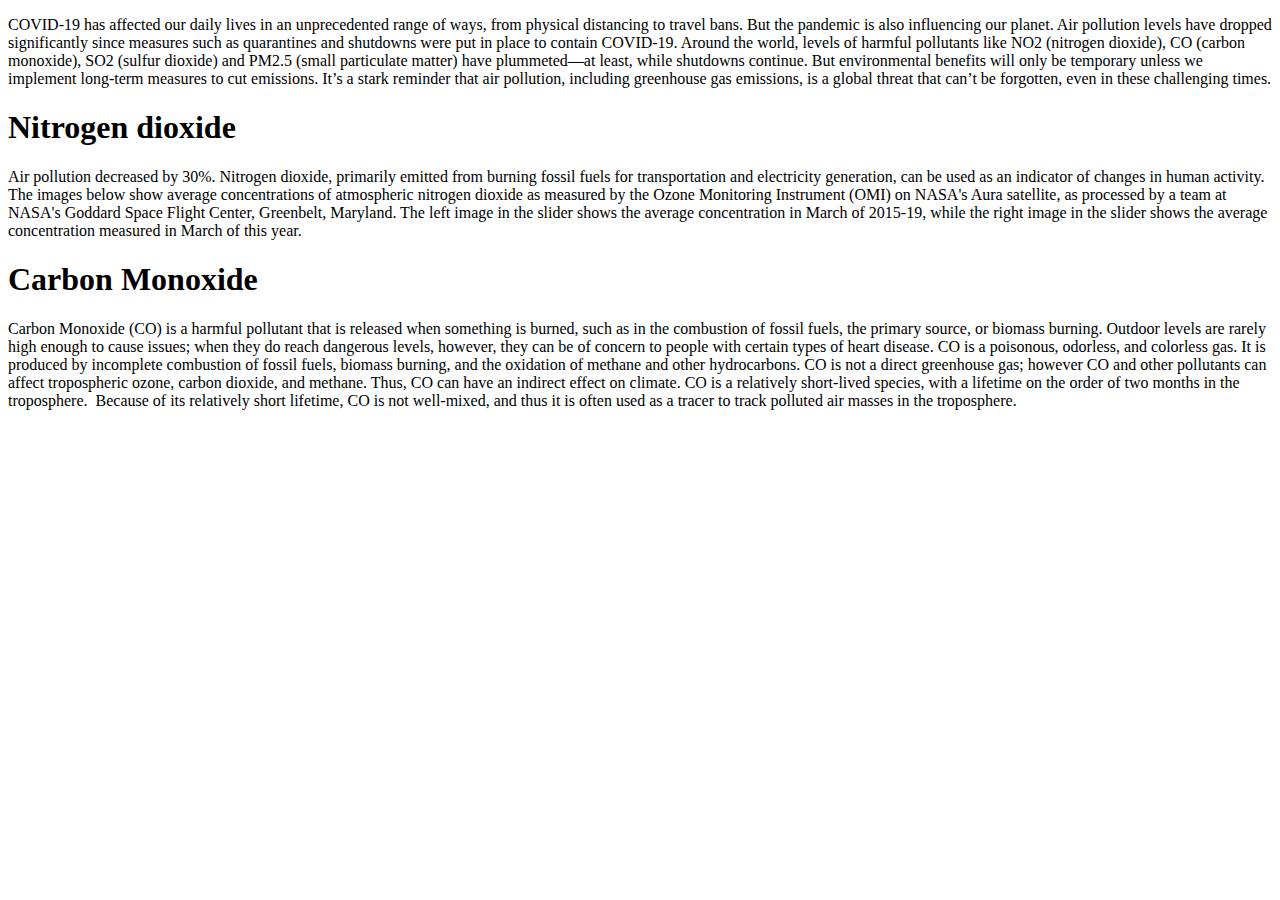
<file: air.html>
<!DOCTYPE html>
<html>
<head>
<meta charset="UTF-8">
<title>COVID-19 and Air</title>
</head>
<body>
	<p>
		COVID-19 has affected our daily lives in an unprecedented range of ways, from physical distancing to travel bans. But the pandemic is also influencing our planet. Air pollution levels have dropped significantly since measures such as quarantines and shutdowns were put in place to contain COVID-19. Around the world, levels of harmful pollutants like NO2 (nitrogen dioxide), CO (carbon monoxide), SO2 (sulfur dioxide) and PM2.5 (small particulate matter) have plummeted—at least, while shutdowns continue. But environmental benefits will only be temporary unless we implement long-term measures to cut emissions. It’s a stark reminder that air pollution, including greenhouse gas emissions, is a global threat that can’t be forgotten, even in these challenging times.
	
	</p>
	
	<h1>Nitrogen dioxide</h1>
	<p>

Air pollution decreased by 30%.
Nitrogen dioxide, primarily emitted from burning fossil fuels for transportation and electricity generation, can be used as an indicator of changes in human activity. The images below show average concentrations of atmospheric nitrogen dioxide as measured by the Ozone Monitoring Instrument (OMI) on NASA's Aura satellite, as processed by a team at NASA's Goddard Space Flight Center, Greenbelt, Maryland. The left image in the slider shows the average concentration in March of 2015-19, while the right image in the slider shows the average concentration measured in March of this year.
	</p>
	
	<h1>Carbon Monoxide</h1>
	<p>
	Carbon Monoxide (CO) is a harmful pollutant that is released when something is burned, such as in the combustion of fossil fuels, the primary source, or biomass burning. Outdoor levels are rarely high enough to cause issues; when they do reach dangerous levels, however, they can be of concern to people with certain types of heart disease. 
CO is a poisonous, odorless, and colorless gas. It is produced by incomplete combustion of fossil fuels, biomass burning, and the oxidation of methane and other hydrocarbons. 
CO is not a direct greenhouse gas; however CO and other pollutants can affect tropospheric ozone, carbon dioxide, and methane. Thus, CO can have an indirect effect on climate.
 CO is a relatively short-lived species, with a lifetime on the order of two months in the troposphere.  Because of its relatively short lifetime, CO is not well-mixed, and thus it is often used as a tracer to track polluted air masses in the troposphere.
	
	</p>
	
	<h1></h1>


</body>
</html>
</file>
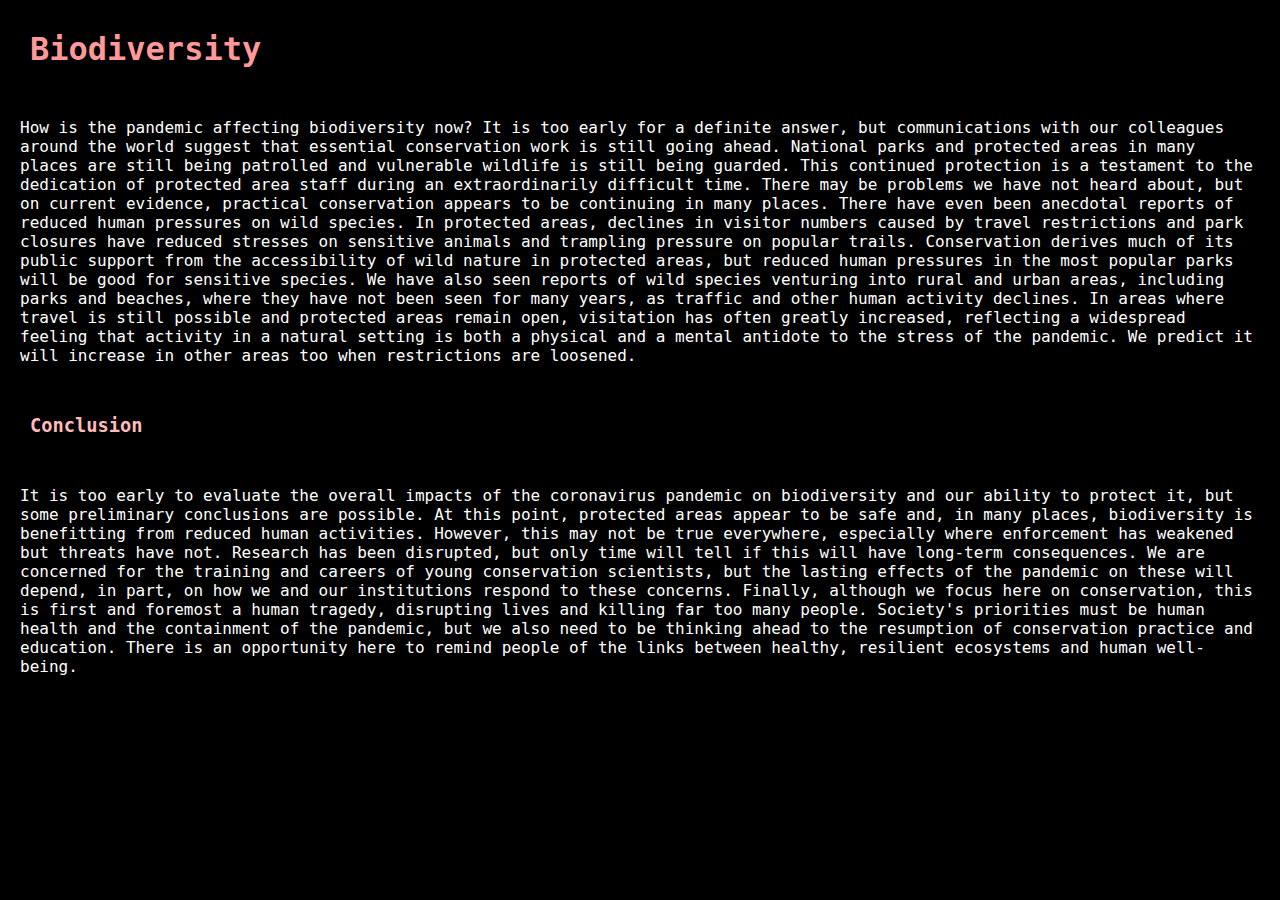
<file: bio.html>
<!DOCTYPE html>
<html>
<head>
<meta charset="UTF-8">
<link rel="stylesheet" type="text/css" href="./css/main.css">
<title>Biodiversity</title>
</head>
<body>
	<h1>Biodiversity</h1>
	
	<p>
		How is the pandemic affecting biodiversity now? It is too early for a definite answer, but communications with our colleagues around the world suggest that essential conservation work is still going ahead. National parks and protected areas in many places are still being patrolled and vulnerable wildlife is still being guarded. This continued protection is a testament to the dedication of protected area staff during an extraordinarily difficult time. There may be problems we have not heard about, but on current evidence, practical conservation appears to be continuing in many places.
There have even been anecdotal reports of reduced human pressures on wild species. In protected areas, declines in visitor numbers caused by travel restrictions and park closures have reduced stresses on sensitive animals and trampling pressure on popular trails. Conservation derives much of its public support from the accessibility of wild nature in protected areas, but reduced human pressures in the most popular parks will be good for sensitive species. We have also seen reports of wild species venturing into rural and urban areas, including parks and beaches, where they have not been seen for many years, as traffic and other human activity declines. In areas where travel is still possible and protected areas remain open, visitation has often greatly increased, reflecting a widespread feeling that activity in a natural setting is both a physical and a mental antidote to the stress of the pandemic. We predict it will increase in other areas too when restrictions are loosened.
	
	</p>
	
	<h3>Conclusion</h3>
	<p>
		It is too early to evaluate the overall impacts of the coronavirus pandemic on biodiversity and our ability to protect it, but some preliminary conclusions are possible. At this point, protected areas appear to be safe and, in many places, biodiversity is benefitting from reduced human activities. However, this may not be true everywhere, especially where enforcement has weakened but threats have not. Research has been disrupted, but only time will tell if this will have long-term consequences. We are concerned for the training and careers of young conservation scientists, but the lasting effects of the pandemic on these will depend, in part, on how we and our institutions respond to these concerns. Finally, although we focus here on conservation, this is first and foremost a human tragedy, disrupting lives and killing far too many people. Society's priorities must be human health and the containment of the pandemic, but we also need to be thinking ahead to the resumption of conservation practice and education. There is an opportunity here to remind people of the links between healthy, resilient ecosystems and human well-being.
	
	</p>

</body>
</html>
</file>
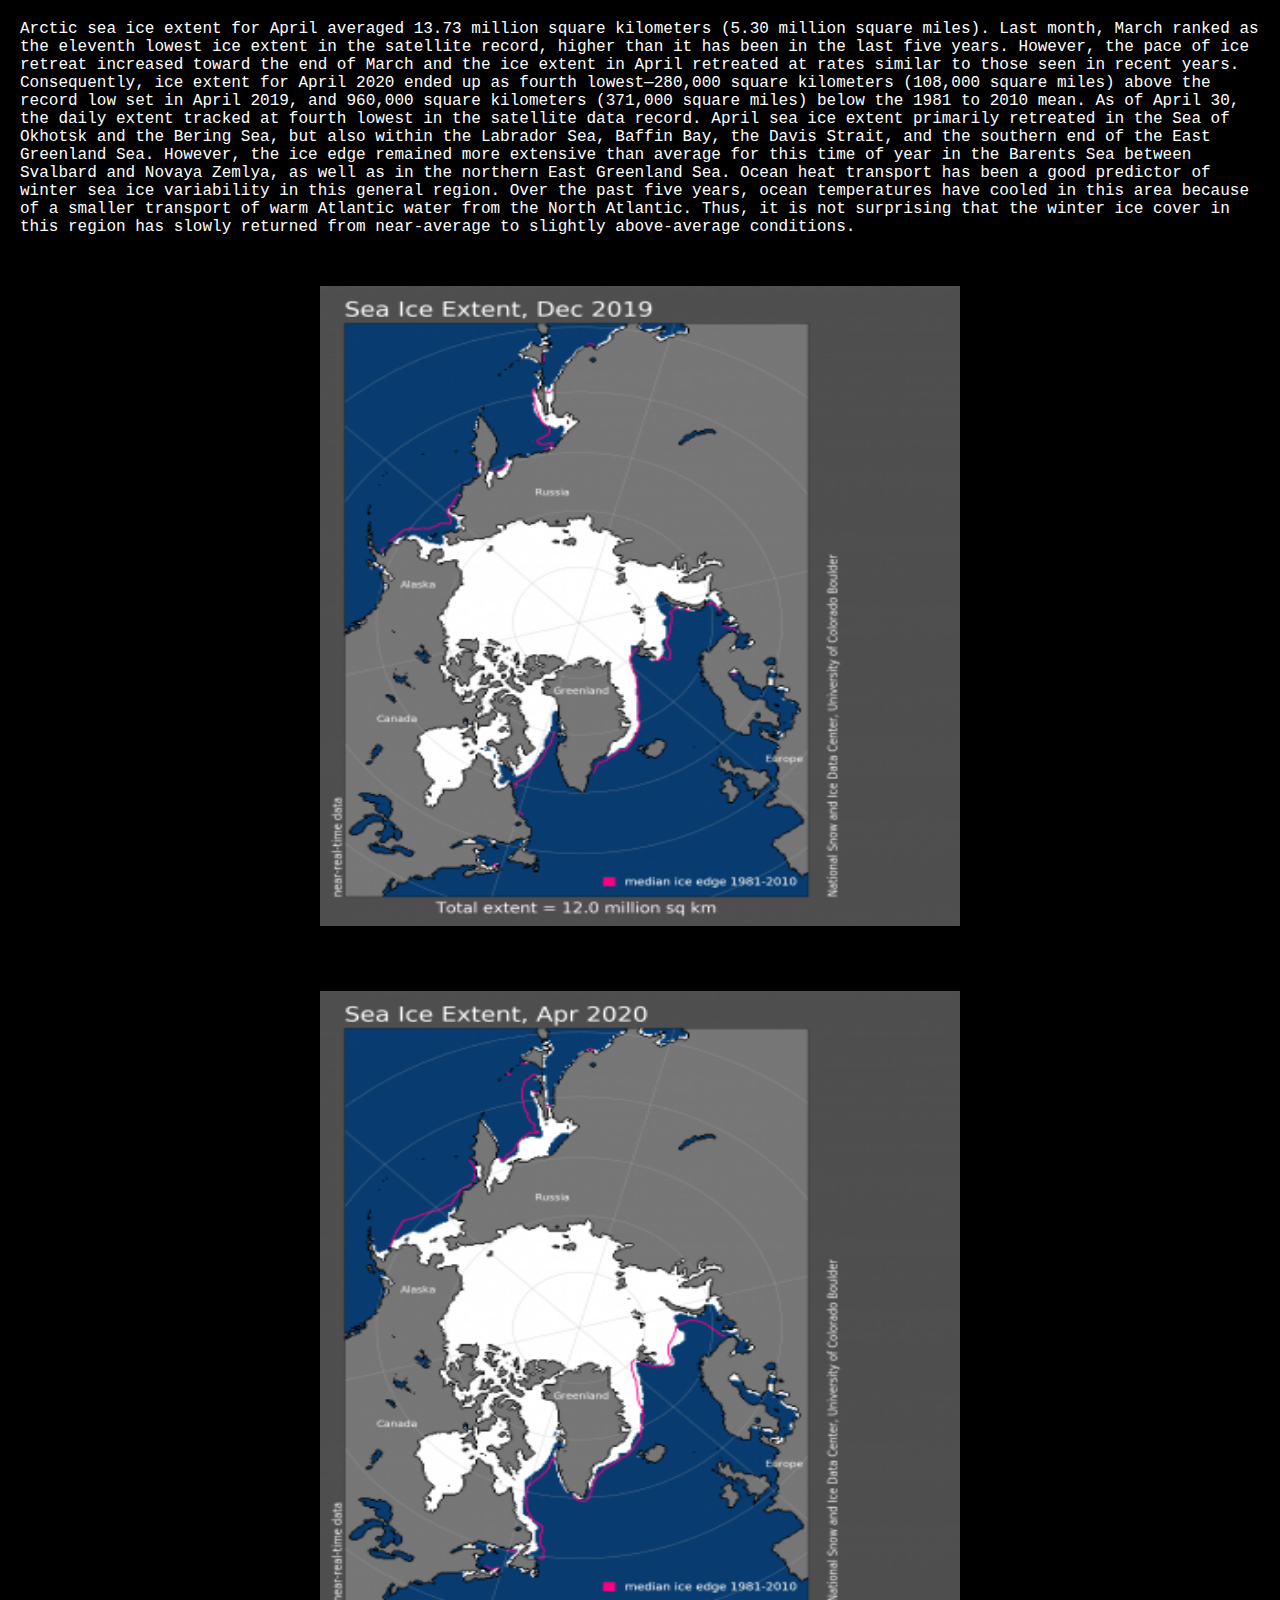
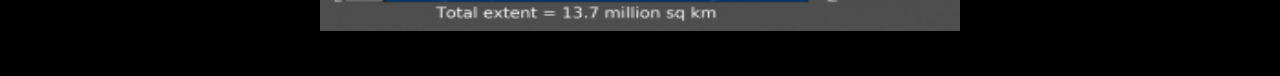
<file: ice.html>
<!DOCTYPE html>
<html>
<head>
<meta charset="UTF-8">
<link rel="stylesheet" type="text/css" href="./css/main.css" />
<title>COVID-19 and Ice</title>
</head>
<body>

	<p>
	Arctic sea ice extent for April averaged 13.73 million square kilometers (5.30 million square miles). Last month, March ranked as the eleventh lowest ice extent in the satellite record, higher than it has been in the last five years. However, the pace of ice retreat increased toward the end of March and the ice extent in April retreated at rates similar to those seen in recent years. Consequently, ice extent for April 2020 ended up as fourth lowest—280,000 square kilometers (108,000 square miles) above the record low set in April 2019, and 960,000 square kilometers (371,000 square miles) below the 1981 to 2010 mean. As of April 30, the daily extent tracked at fourth lowest in the satellite data record.
April sea ice extent primarily retreated in the Sea of Okhotsk and the Bering Sea, but also within the Labrador Sea, Baffin Bay, the Davis Strait, and the southern end of the East Greenland Sea. However, the ice edge remained more extensive than average for this time of year in the Barents Sea between Svalbard and Novaya Zemlya, as well as in the northern East Greenland Sea. Ocean heat transport has been a good predictor of winter sea ice variability in this general region. Over the past five years, ocean temperatures have cooled in this area because of a smaller transport of warm Atlantic water from the North Atlantic. Thus, it is not surprising that the winter ice cover in this region has slowly returned from near-average to slightly above-average conditions.
	
	</p>
	
	<img src="imgs/ice_1.png" />
	<img src="imgs/ice_2.png" />

</body>
</html>
</file>
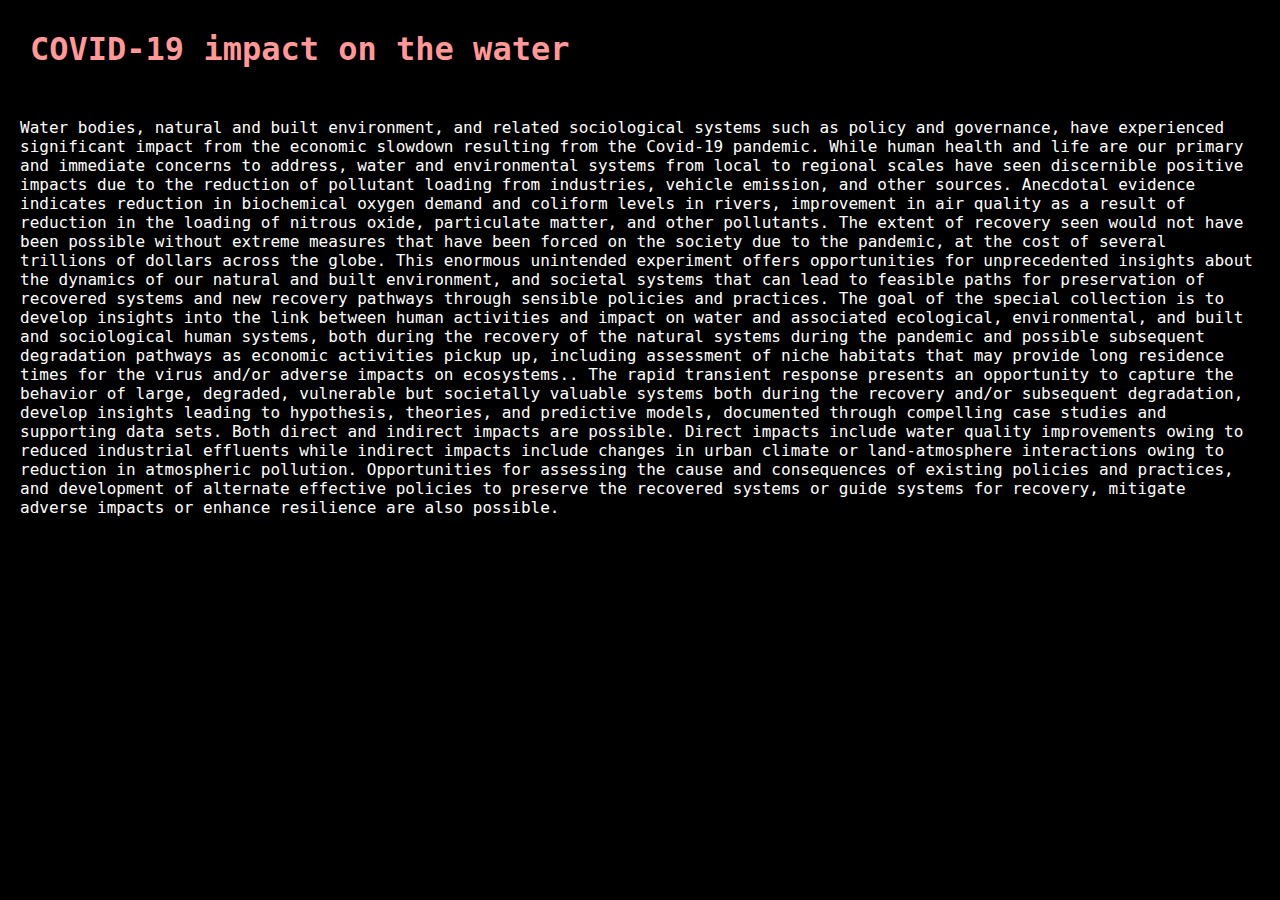
<file: water.html>
<!DOCTYPE html>
<html>
<head>
<meta charset="UTF-8">
<title>COVID-19 and water</title>
<link rel="stylesheet" type="text/css" href="./css/main.css" />
</head>
<body>
	<h1>COVID-19 impact on the water</h1>
	
	<p>
		Water bodies, natural and built environment, and related sociological systems such as policy and governance, have experienced significant impact from the economic slowdown resulting from the Covid-19 pandemic. While human health and life are our primary and immediate concerns to address, water and environmental systems from local to regional scales have seen discernible positive impacts due to the reduction of pollutant loading from industries, vehicle emission, and other sources. Anecdotal evidence indicates reduction in biochemical oxygen demand and coliform levels in rivers, improvement in air quality as a result of reduction in the loading of nitrous oxide, particulate matter, and other pollutants. The extent of recovery seen would not have been possible without extreme measures that have been forced on the society due to the pandemic, at the cost of several trillions of dollars across the globe. This enormous unintended experiment offers opportunities for unprecedented insights about the dynamics of our natural and built environment, and societal systems that can lead to feasible paths for preservation of recovered systems and new recovery pathways through sensible policies and practices.

The goal of the special collection is to develop insights into the link between human activities and impact on water and associated ecological, environmental, and built and sociological human systems, both during the recovery of the natural systems during the pandemic and possible subsequent degradation pathways as economic activities pickup up, including assessment of niche habitats that may provide long residence times for the virus and/or adverse impacts on ecosystems.. The rapid transient response presents an opportunity to capture the behavior of large, degraded, vulnerable but societally valuable systems both during the recovery and/or subsequent degradation, develop insights leading to hypothesis, theories, and predictive models, documented through compelling case studies and supporting data sets. Both direct and indirect impacts are possible. Direct impacts include water quality improvements owing to reduced industrial effluents while indirect impacts include changes in urban climate or land-atmosphere interactions owing to reduction in atmospheric pollution. Opportunities for assessing the cause and consequences of existing policies and practices, and development of alternate effective policies to preserve the recovered systems or guide systems for recovery, mitigate adverse impacts or enhance resilience are also possible.
	
	</p>
	
	
	
</body>
</html>
</file>
<file: css/main.css>
*{
	padding: 0;
	margin: 0;
}
body{
	font-family: monospace, "Times New Roman";
	background: #000;
	color: white
}
img{
	display: inline-block;
	width: 50vw;
	height: 50vw;
	position: relative;
	left: 50%;
	transform: translate(-50%,0);
	margin-top: 30px;
	margin-bottom: 30px;
}
h4{
	color: #fcc	;
	margin-bottom: 30px;
}
h3{
	color: #fbb	;
	margin: 30px;
}
h2{
	color: #faa	;
	margin: 30px;
}
h1{
	color: #f99	;
	margin: 30px;
}
p{
	margin: auto;
	padding: 20px;
}
</file>
